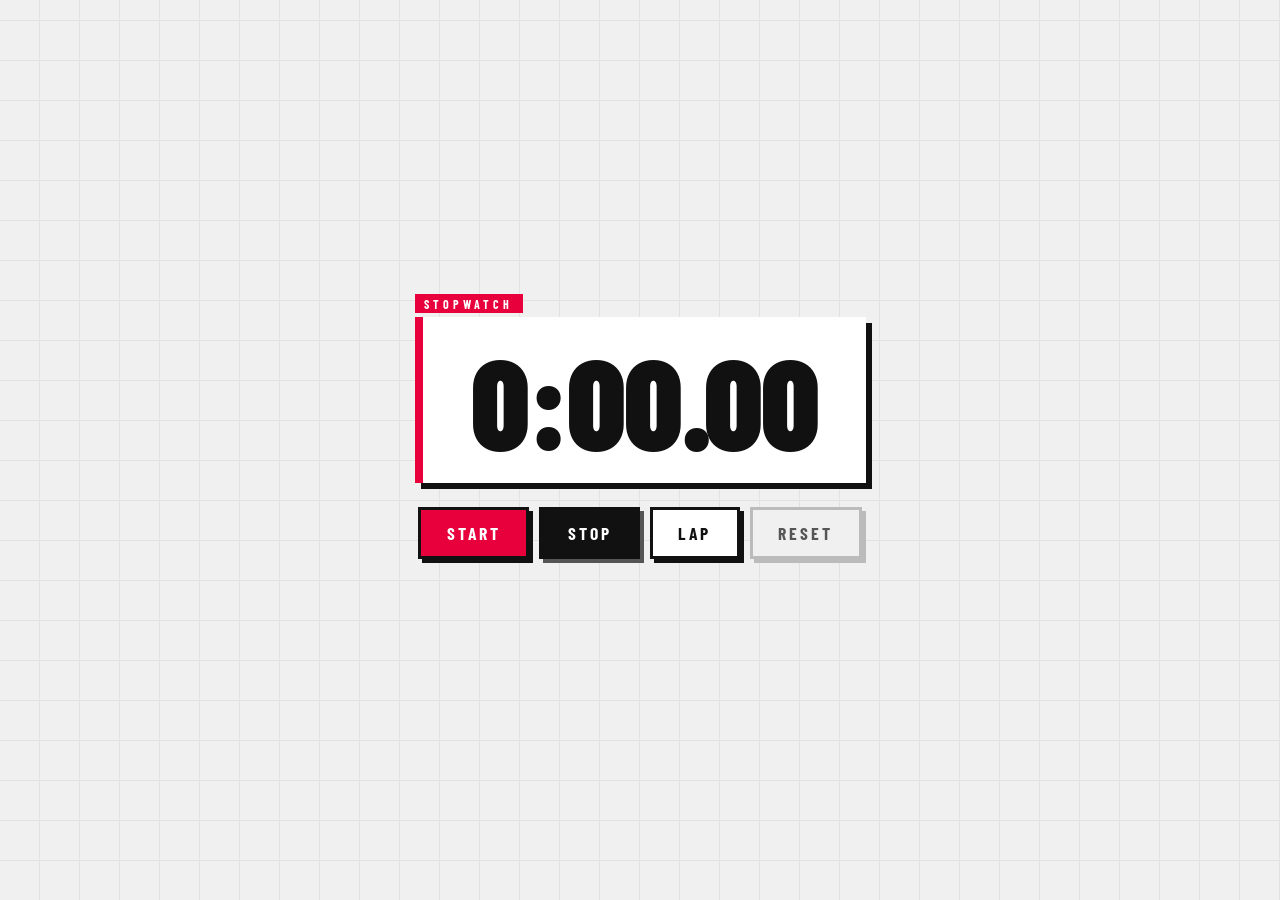
<file: stopwatch/stopwatch.html>
<!DOCTYPE html>
<html lang="en">
<head>
    <meta charset="UTF-8">
    <meta name="viewport" content="width=device-width, initial-scale=1.0">
    <title>Stopwatch</title>
    <link rel="stylesheet" href="style.css">
        
</head>

<body>

    <h1 id="display">0:00.00</h1>

    <div class="stopwatch">
        <button id="start">Start</button>
        <button id="stop">Stop</button>
        <button id="lap">Lap</button>
        <button id="reset">Reset</button>
    </div>

    <div class="container">
        <ul class="laps"></ul>
    </div>

    <script src="script.js"></script>

</body>
</html>
</file>
<file: stopwatch/style.css>
@import url('https://fonts.googleapis.com/css2?family=Barlow+Condensed:wght@400;600;700;900&family=Rajdhani:wght@400;500;600;700&display=swap');

/* ── Reset & Base ── */
*, *::before, *::after {
    margin: 0;
    padding: 0;
    box-sizing: border-box;
}

body {
    min-height: 100vh;
    background-color: #f0f0f0;
    background-image:
        repeating-linear-gradient(
            0deg,
            transparent,
            transparent 39px,
            #e2e2e2 39px,
            #e2e2e2 40px
        ),
        repeating-linear-gradient(
            90deg,
            transparent,
            transparent 39px,
            #e2e2e2 39px,
            #e2e2e2 40px
        );
    display: flex;
    flex-direction: column;
    align-items: center;
    justify-content: center;
    font-family: 'Rajdhani', sans-serif;
    padding: 2rem;
    gap: 1.5rem;
}

/* ── Display ── */
#display {
    font-family: 'Barlow Condensed', sans-serif;
    font-size: clamp(4rem, 14vw, 8rem);
    font-weight: 900;
    letter-spacing: -2px;
    color: #111;
    line-height: 1;
    text-align: center;
    background: white;
    padding: 1.2rem 3rem;
    border-left: 8px solid #e8003d;
    box-shadow: 6px 6px 0px #111;
    text-transform: uppercase;
    position: relative;
    animation: fadeInDown 0.4s ease both;
}

#display::after {
    content: "STOPWATCH";
    position: absolute;
    top: -1.4rem;
    left: -8px;
    font-family: 'Barlow Condensed', sans-serif;
    font-size: 0.75rem;
    font-weight: 700;
    letter-spacing: 4px;
    color: white;
    background: #e8003d;
    padding: 0.2rem 0.6rem;
}

/* ── Buttons ── */
.stopwatch {
    display: flex;
    gap: 0.6rem;
    flex-wrap: wrap;
    justify-content: center;
    animation: fadeInUp 0.4s ease 0.1s both;
}

button {
    font-family: 'Barlow Condensed', sans-serif;
    font-size: 1.1rem;
    font-weight: 700;
    letter-spacing: 3px;
    text-transform: uppercase;
    padding: 0.75rem 1.6rem;
    border: 3px solid #111;
    cursor: pointer;
    position: relative;
    top: 0;
    left: 0;
    transition: top 0.1s, left 0.1s, box-shadow 0.1s;
    user-select: none;
}

/* Start */
#start {
    background: #e8003d;
    color: white;
    box-shadow: 4px 4px 0 #111;
}
#start:hover {
    background: #c0002e;
}
#start:active {
    top: 4px;
    left: 4px;
    box-shadow: none;
}

/* Stop */
#stop {
    background: #111;
    color: white;
    box-shadow: 4px 4px 0 #555;
}
#stop:hover {
    background: #333;
}
#stop:active {
    top: 4px;
    left: 4px;
    box-shadow: none;
}

/* Lap */
#lap {
    background: white;
    color: #111;
    box-shadow: 4px 4px 0 #111;
}
#lap:hover {
    background: #f5f5f5;
}
#lap:active {
    top: 4px;
    left: 4px;
    box-shadow: none;
}

/* Reset */
#reset {
    background: #f0f0f0;
    color: #555;
    border-color: #bbb;
    box-shadow: 4px 4px 0 #bbb;
}
#reset:hover {
    background: #e0e0e0;
    color: #111;
    border-color: #999;
}
#reset:active {
    top: 4px;
    left: 4px;
    box-shadow: none;
}

/* ── Laps Container ── */
.container {
    width: 100%;
    max-width: 480px;
    animation: fadeInUp 0.4s ease 0.2s both;
}

.laps {
    list-style: none;
    display: flex;
    flex-direction: column;
    gap: 0.4rem;
    max-height: 280px;
    overflow-y: auto;
    scrollbar-width: thin;
    scrollbar-color: #e8003d #f0f0f0;
}

.laps::-webkit-scrollbar {
    width: 4px;
}
.laps::-webkit-scrollbar-thumb {
    background: #e8003d;
    border-radius: 2px;
}

.laps li {
    font-family: 'Barlow Condensed', sans-serif;
    font-size: 1.15rem;
    font-weight: 600;
    letter-spacing: 2px;
    text-transform: uppercase;
    background: white;
    border-left: 5px solid #e8003d;
    padding: 0.6rem 1rem;
    box-shadow: 3px 3px 0 #ccc;
    color: #111;
    display: flex;
    justify-content: space-between;
    animation: slideIn 0.2s ease both;
}

.laps li::before {
    content: "▶";
    font-size: 0.6rem;
    color: #e8003d;
    align-self: center;
    margin-right: 0.5rem;
}

/* ── Animations ── */
@keyframes fadeInDown {
    from { opacity: 0; transform: translateY(-20px); }
    to   { opacity: 1; transform: translateY(0); }
}

@keyframes fadeInUp {
    from { opacity: 0; transform: translateY(20px); }
    to   { opacity: 1; transform: translateY(0); }
}

@keyframes slideIn {
    from { opacity: 0; transform: translateX(-12px); }
    to   { opacity: 1; transform: translateX(0); }
}

/* ── Responsive ── */
@media (max-width: 480px) {
    button {
        padding: 0.65rem 1.1rem;
        font-size: 0.95rem;
        letter-spacing: 2px;
    }

    #display {
        padding: 1rem 1.5rem;
    }
}
</file>
